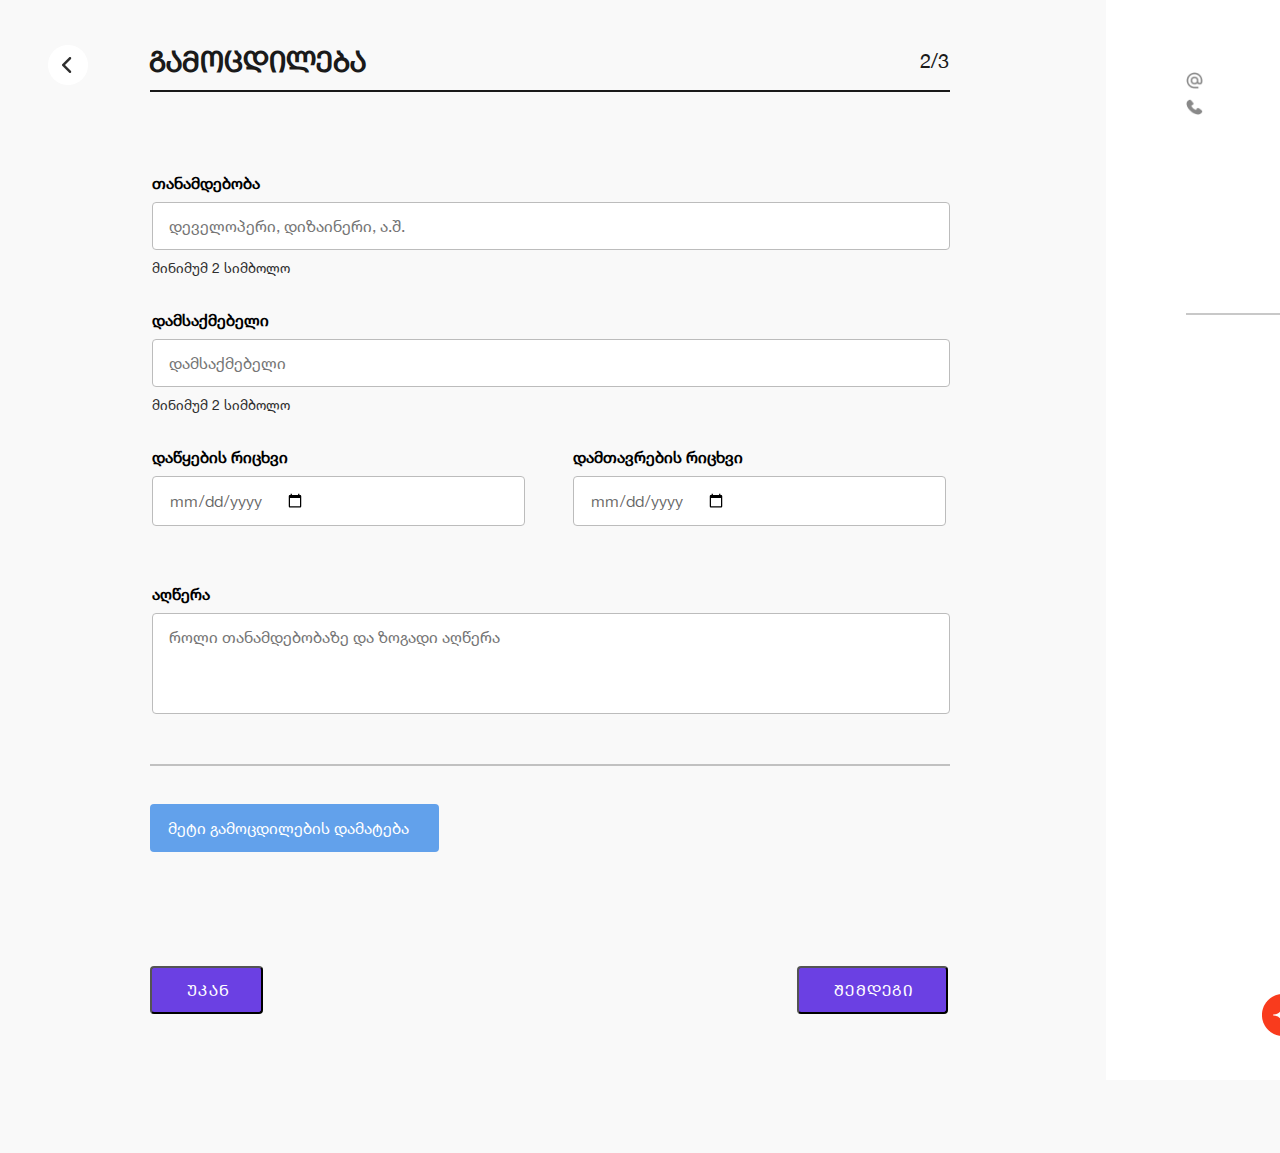
<file: experience.html>
<!DOCTYPE html>
<html lang="en">
<head>
    <meta charset="UTF-8">
    <meta http-equiv="X-UA-Compatible" content="IE=edge">
    <meta name="viewport" content="width=device-width, initial-scale=1.0">
    <title>Experiance</title>
    <link href="experienceStyles.css" rel="stylesheet">
</head>
<body>
        <img src="images\back.png" id="backButton">
        <h1 id="title">ᲒᲐᲛᲝᲪᲓᲘᲚᲔᲑᲐ</h1>
        <p id="page">2/3</p>
        <hr id="decLine">

        
    <div class="form-container">
        <form class="form">
            <div class="item">
                <div id="tanamdeboba" class="cont">
                    <label for="positionInput0" class="labels">თანამდებობა</label>
                    <input type="text" name="positionInput0" id="positionInput0" class="inputs" placeholder="დეველოპერი, დიზაინერი, ა.შ." onkeyup="localStorage.setItem(this.id, this.value)">
                    <span id="positionInput0Span"><img src="images/check.png"></span>
                    <span id="positionInput0SpanError"><img src="images/error.png"></span>
                    <p class="underInput">მინიმუმ 2 სიმბოლო</p>
                </div>
                <div id="damsaqmebeli" class="cont">
                    <label for="employer0" class="labels">დამსაქმებელი</label>
                    <input type="text" name="employerInput0" id="employerInput0" class="inputs" placeholder="დამსაქმებელი" onkeyup="localStorage.setItem(this.id, this.value)">
                    <span id="employerInput0Span"><img src="images/check.png"></span>
                    <span id="employerInput0SpanError"><img src="images/error.png"></span>
                    <p class="underInput">მინიმუმ 2 სიმბოლო</p>
                </div>
                <div class="cont tarigebi">
                    <div class="startDate">
                        <label for="startDateInput0" class="dateLabels">დაწყების რიცხვი</label>
                        <input type="date" name="startDateInput0" id="startDateInput0" class="dateInputs" onchange="localStorage.setItem(this.id, this.value)">
                    </div>
                    <div class="endDate">
                        <label for="endDateInput0" class="dateLabels">დამთავრების რიცხვი</label>
                        <input type="date" name="endDateInput0" id="endDateInput0" class="dateInputs" onchange="localStorage.setItem(this.id, this.value)">
                    </div>
                </div>
                <div id="agwera" class="cont">
                    <label for="descriptionTextField0" class="labels">აღწერა</label>
                    <textarea name="descriptionTextField0" id="descriptionTextField0" class="bigInputs" rows="4" placeholder="როლი თანამდებობაზე და ზოგადი აღწერა" onkeyup="localStorage.setItem(this.id, this.value)"></textarea>
                </div>

                <hr class="betweenItems">
            </div>
        </form>

        <div class="form-buttons">
            <button id="addExperience" type="button">მეტი გამოცდილების დამატება</button>
            <button type="button" id="goBack">ᲣᲙᲐᲜ</button>
            <button type="button" id="next">ᲨᲔᲛᲓᲔᲒᲘ</button>
        </div>
        
    </div>


    <div id="resume">
        <div id="privateInfoDiv">
            <div id="profilePictureDiv">
                <img id="profilePicture">
            </div>
            <div id="privateInfoItselfDiv">
                <div id="name" class="grid-item">
                    <p id="nameParagraph"></p>
                </div>
                <div id="contacts" class="grid-item">
                    <div id="emailDiv">
                        <img src="images/email.png" id="emailImage">
                        <p id="emailParagraph"></p>
                    </div>
                    <div id="telDiv">
                        <img src="images/mobile.png" id="telImage">
                        <p id="telParagraph"></p>
                    </div>
                </div>
                <div id="aboutMeDiv">
                    <p id="aboutMeTitle">ᲩᲔᲛ ᲨᲔᲡᲐᲮᲔᲑ</p>
                    <p id="aboutMeText"> </p>
                </div>
            </div>            
        </div>
        <hr class="hrsUnderPrivate">
        <div id="experienceDiv">
            <p id="experienceTitle">ᲒᲐᲛᲝᲪᲓᲘᲚᲔᲑᲐ</p>
            <div id="experienceGrid">

            </div>   
        </div>
        <hr class="hrsUnderExperience">
        <div id="educationDiv">
            <p id="educationTitle">ᲒᲐᲜᲐᲗᲚᲔᲑᲐ</p>
            <div id="educationGrid">
            </div>  
        </div>

        <img src="images/starLogo.png" id="starLogo">
    </div>

    <script src="experience.js" type="module"></script>
    <script src="addExperience.js" type="module"></script>
    <script src="experienceValidator.js" type="module"></script>
    <script src="experienceRouter.js" type="module"></script>

</body>
</html>
</file>
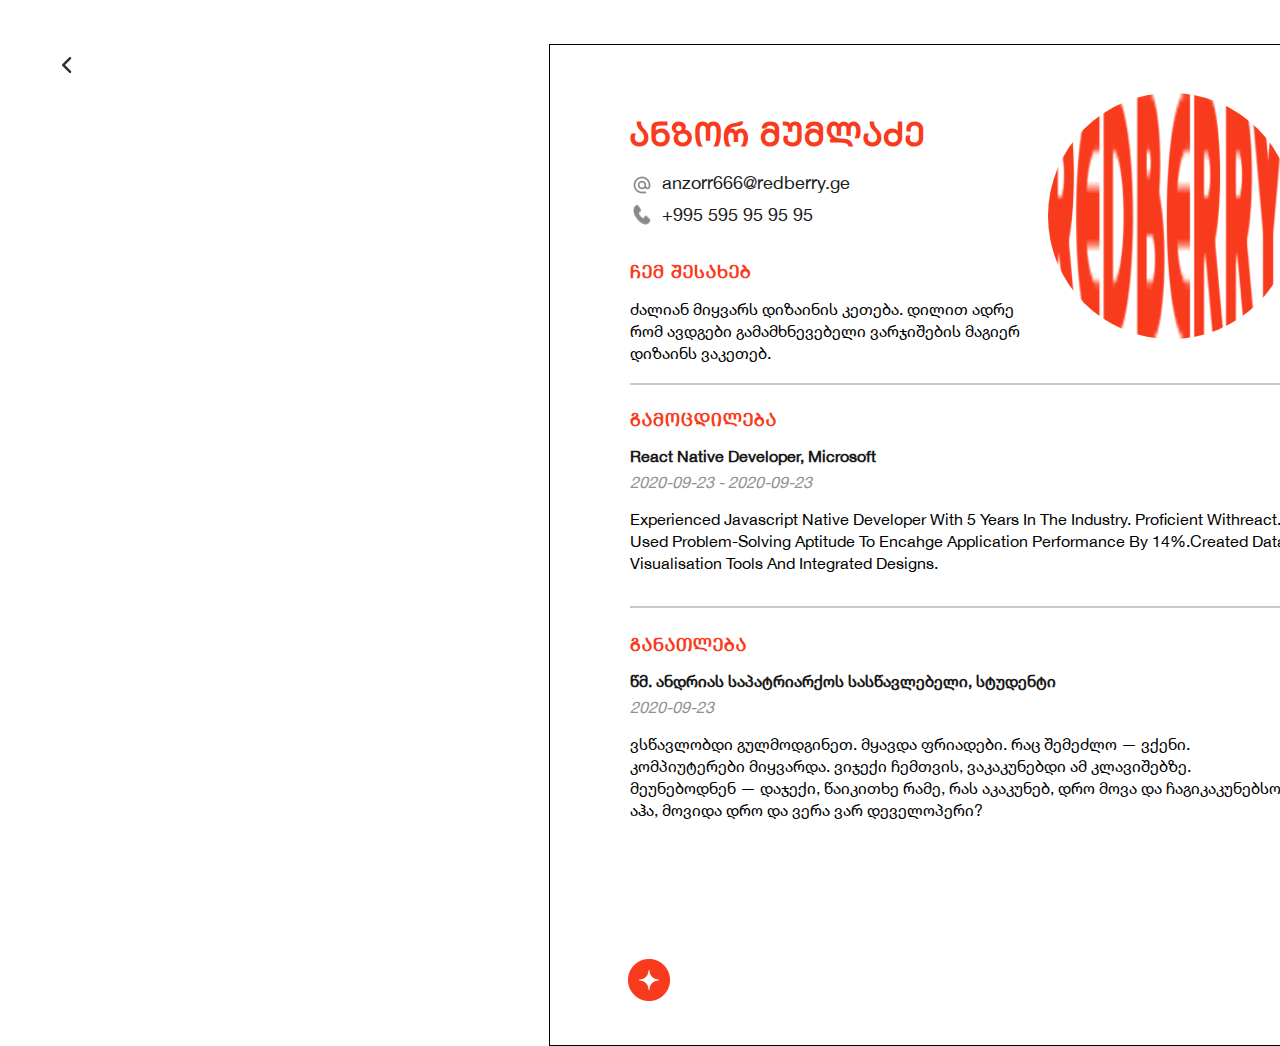
<file: final.html>
<!DOCTYPE html>
<html lang="en">
<head>
    <meta charset="UTF-8">
    <meta http-equiv="X-UA-Compatible" content="IE=edge">
    <meta name="viewport" content="width=device-width, initial-scale=1.0">
    <title>Final</title>
    <link rel="stylesheet" href="result.css">
</head>
<body>

    
    <img src="images/back.png" id="backButton">

    <div id="resume">
        <div id="privateInfoDiv">
            <div id="profilePictureDiv">
                <img src="images/redberryLogo.png" id="profilePicture">
            </div>
            <div id="privateInfoItselfDiv">
                <div id="name" class="grid-item">
                    <p id="nameParagraph">ᲐᲜᲖᲝᲠ ᲛᲣᲛᲚᲐᲫᲔ</p>
                </div>
                <div id="contacts" class="grid-item">
                    <div id="emailDiv">
                        <img src="images/email.png" id="emailImage">
                        <p id="emailParagraph">anzorr666@redberry.ge</p>
                    </div>
                    <div id="telDiv">
                        <img src="images/mobile.png" id="telImage">
                        <p id="telParagraph">+995 595 95 95 95</p>
                    </div>
                </div>
                <div id="aboutMeDiv">
                    <p id="aboutMeTitle">ᲩᲔᲛ ᲨᲔᲡᲐᲮᲔᲑ</p>
                    <p id="aboutMeText">ძალიან მიყვარს დიზაინის კეთება. დილით ადრე რომ 
                        ავდგები გამამხნევებელი ვარჯიშების მაგიერ დიზაინს ვაკეთებ. </p>
                </div>
            </div>            
        </div>
        <hr class="hrsUnderPrivate">
        <div id="experienceDiv">
            <p id="experienceTitle">ᲒᲐᲛᲝᲪᲓᲘᲚᲔᲑᲐ</p>
            <div id="experienceGrid">
                <div id="experienceGridItem">
                    <p class="experienceNameParagraph">React Native Developer, Microsoft</p>
                    <p class="experienceDatesParagraph">2020-09-23 - 2020-09-23</p>
                    <p class="experienceTextParagraph">Experienced Javascript Native Developer with 5 years in the industry. proficient withreact. Used problem-solving aptitude to encahge application performance by 14%.created data visualisation tools and integrated designs. </p>
                </div>
            </div>   
        </div>
        <hr class="hrsUnderExperience">
        <div id="educationDiv">
            <p id="educationTitle">ᲒᲐᲜᲐᲗᲚᲔᲑᲐ</p>
            <div id="educationGrid">
                <div id="educationGridItem">
                    <p class="educationNameParagraph">წმ. ანდრიას საპატრიარქოს სასწავლებელი, სტუდენტი</p>
                    <p class="educationDatesParagraph">2020-09-23</p>
                    <p class="educationTextParagraph">ვსწავლობდი გულმოდგინეთ. მყავდა ფრიადები. რაც შემეძლო — ვქენი. კომპიუტერები მიყვარდა. ვიჯექი ჩემთვის, ვაკაკუნებდი ამ კლავიშებზე. მეუნებოდნენ — დაჯექი, წაიკითხე რამე, რას აკაკუნებ, დრო მოვა და ჩაგიკაკუნებსო. აჰა, მოვიდა დრო და ვერა ვარ დეველოპერი?</p>
                </div>
            </div>  
        </div>

        <img src="images/starLogo.png" id="starLogo">
    </div>

    
</body>
</html>
</file>
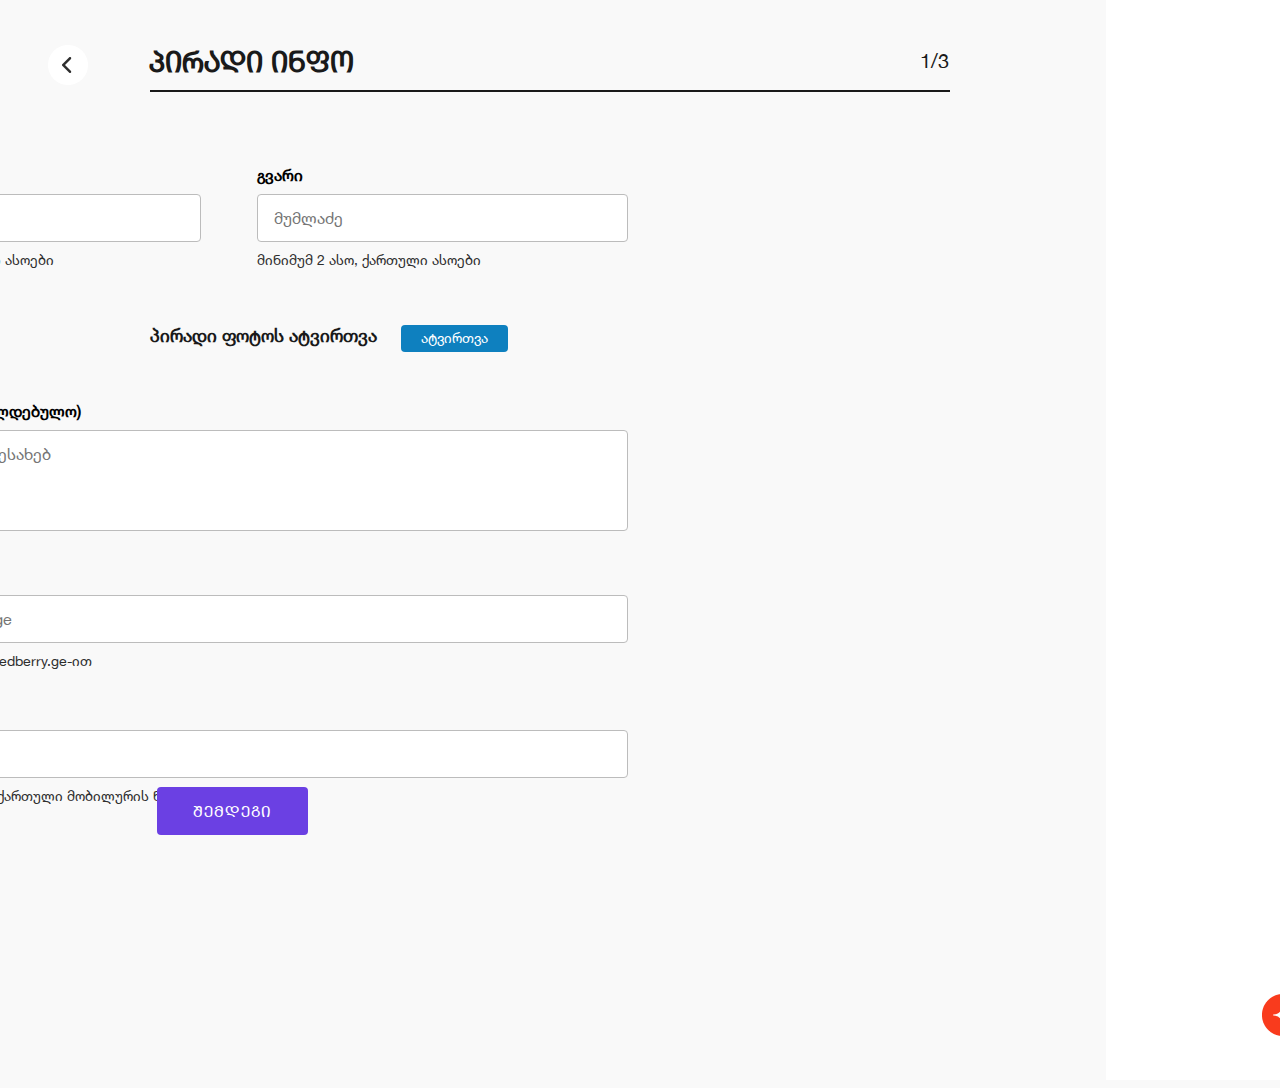
<file: private.html>
<!DOCTYPE html>
<html lang="en">
<head>
    <meta charset="UTF-8">
    <meta http-equiv="X-UA-Compatible" content="IE=edge">
    <meta name="viewport" content="width=device-width, initial-scale=1.0">
    <title>Private Information</title>
    <link href="privateStyles.css" rel="stylesheet">
</head>
<body>
    <img src="images\back.png" id="backButton">
    <h1 id="piradiInfo">ᲞᲘᲠᲐᲓᲘ ᲘᲜᲤᲝ</h1>
    <p1 id="page">1/3</p1>
    <hr id="decLine">

    
    <form id="form">
        <div class="name">
            <label for="nameInput" class="labels">სახელი</label>
            <input type="text" name="nameInput" id="nameInput" class="inputs" placeholder="ანზორ" onkeyup='localStorage.setItem(this.id, this.value);'>
            <span id="nameInputSpan"><img src="images/check.png"></span>
            <span id="nameInputSpanError"><img src="images/error.png"></span>
            <p class="underInput">მინიმუმ 2 ასო, ქართული ასოები</p>
        </div>

        <div class="lastName">
            <label for="lastNameInput" class="labels">გვარი</label>
            <input type="text" name="lastNameInput" id="lastNameInput" class="inputs" placeholder="მუმლაძე" onkeyup='localStorage.setItem(this.id, this.value);'>
            <span id="lastNameInputSpan"><img src="images/check.png"></span>
            <span id="lastNameInputSpanError"><img src="images/error.png"></span>
            <p class="underInput">მინიმუმ 2 ასო, ქართული ასოები</p>
        </div>

        <div id="photoContainer">
            <p id="photoLabel">პირადი ფოტოს ატვირთვა</p>
            <input style="display:none" id="photoInput" type="file"  accept="image/jpeg, image/png, image/jpg"></input>
            <span id="photoInputSpan"><img src="images/check.png"></span>
            <span id="photoInputSpanError"><img src="images/error.png"></span>
            <button id="uploadPhoto" type="button">ატვირთვა</button>
        </div>
     
        <div id="aboutMe">
            <label for="aboutMeTextField" class="labels">ჩემ შესახებ (არასავალდებულო)</label>
            <textarea name="aboutMeTextField" id="aboutMeTextField" class="bigInputs" rows="4" placeholder="ზოგადი ინფო შენ შესახებ" onkeyup='localStorage.setItem(this.id, this.value);'></textarea>
        </div>

        <div id="emailContainer">
            <label for="emailInput" class="labels">ელ. ფოსტა</label>
            <input type="text" name="emailInput" id="emailInput" class="inputs" placeholder="anzorr666@redberry.ge"  onkeyup='localStorage.setItem(this.id, this.value);'>
            <span id="emailInputSpan"><img src="images/check.png"></span>
            <span id="emailInputSpanError"><img src="images/error.png"></span>
            <p class="underInput">უნდა მთავრდებოდეს @redberry.ge-ით</p>
        </div>

        <div id="telContainer">
            <label for="telInput" class="labels">მობილურის ნომერი</label>
            <input type="text" name="telInput" id="telInput" class="inputs" placeholder="+995 551 12 34 56"  onkeyup='localStorage.setItem(this.id, this.value);'>
            <span id="telInputSpan"><img src="images/check.png"></span>
            <span id="telInputSpanError"><img src="images/error.png"></span>
            <p class="underInput" id="mobUn">უნდა აკმაყოფილებდეს ქართული მობილურის ნომრის ფორმატს</p>
        </div>

        <button id="next">ᲨᲔᲛᲓᲔᲒᲘ</button>
    </form>

    <div id="resume">
        <div id="privateInfoDiv">
            <div id="profilePictureDiv">
                <img id="profilePicture">
            </div>
            <div id="privateInfoItselfDiv">
                <div id="name" class="grid-item">
                    <p id="nameParagraph"></p>
                </div>
                <div id="contacts" class="grid-item">
                    <div id="emailDiv">
                        <img src="images/email.png" id="emailImage">
                        <p id="emailParagraph"></p>
                    </div>
                    <div id="telDiv">
                        <img src="images/mobile.png" id="telImage">
                        <p id="telParagraph"></p>
                    </div>
                </div>
                <div id="aboutMeDiv">
                    <p id="aboutMeTitle">ᲩᲔᲛ ᲨᲔᲡᲐᲮᲔᲑ</p>
                    <p id="aboutMeText"> </p>
                </div>
            </div>            
        </div>
        <hr class="hrsUnderPrivate">
        <div id="experienceDiv">
            <p id="experienceTitle">ᲒᲐᲛᲝᲪᲓᲘᲚᲔᲑᲐ</p>
            <div id="experienceGrid">
            </div>   
        </div>
        <hr class="hrsUnderExperience">
        <div id="educationDiv">
            <p id="educationTitle">ᲒᲐᲜᲐᲗᲚᲔᲑᲐ</p>
            <div id="educationGrid">
            </div>  
        </div>

        <img src="images/starLogo.png" id="starLogo">
    </div>


    <script src="privateRouter.js" type="module"></script>
    <script src="private.js" type="module"></script>
    <script src="privateValidator.js" type="module"></script>
    <script src="resumeUpdate1.js" type="module"></script>
</body>
</html>
</file>
<file: experienceStyles.css>
@font-face {
    font-family: HelveticaNeue;
    src: url(fonts/HelveticaNeue.ttf);
}

body{
    background-color: #F9F9F9;
    margin-top: 0;
}

#resume{
    position: relative;
    left: 1098px;
    width: 822px;
    height: 1080px;
    background-color: white;
    overflow: scroll;

}


#starLogo{
    position: absolute;
    width: 42px;
    height: 42px;
    left: 78px;
    bottom: 44px;
    margin: 0;
}

#backButton{
    position: absolute;
    width: 40px;
    height: 40px;
    left: 48px;
    top: 45px;
}

#title{
    position: absolute;
    height: 29px;
    left: 149px;
    top: 47px;
    color: #1A1A1A;
    margin: 0;
    font-family: 'HelveticaNeue';
    font-style: normal;
    font-weight: 1000;
    font-size: 29px;
    line-height: 29px;
}

#page{
    position: absolute;
    width: 29px;
    height: 24px;
    left: 920px;
    top: 49px;
    font-family: 'HelveticaNeue';
    font-style: normal;
    font-weight: 400;
    font-size: 20px;
    line-height: 24px;
    text-align: right;
    color: #1A1A1A;
    margin: 0;
}

#decLine{
    position: absolute;
    width: 798px;
    height: 0px;
    left: 150px;
    top: 88px;
    margin-top: 2px;
    border: 1px solid #1A1A1A;
}


.cont{
    width: 846px;
    display: flex;
    flex-direction: column;
    align-items: flex-start;
    padding: 8px 24px;
    gap: 8px;
    position: relative;
}

.labels{
    width: 371px;
    height: 21px;   
    font-family: 'HelveticaNeue';
    font-style: normal;
    font-weight: bold;
    font-size: 16px;
    line-height: 21px;
    display: flex;
    align-items: center;
    color: #000000;
    flex: none;
    order: 0;
    align-self: stretch;
    flex-grow: 0;
}

.inputs{
    box-sizing: border-box;
    width: 798px;
    height: 48px;
    background: #FFFFFF;
    border: 1px solid #BCBCBC;
    border-radius: 4px;
    flex: none;
    order: 1;
    align-self: stretch;
    flex-grow: 0;
    padding-left: 16px;
    font-family: 'HelveticaNeue';
    font-style: normal;
    font-weight: 400;
    font-size: 16px;
    line-height: 21px;
    display: flex;
    align-items: center;
    color: rgba(0, 0, 0, 0.6);
}

.inputs:focus{
    outline: none;
    border: 2px solid #BCBCBC;
    border-radius: 4px;
}

.underInput{
    width: 371px;
    height: 21px;   
    font-family: 'HelveticaNeue';
    font-style: normal;
    font-weight: 300;
    font-size: 14px;
    line-height: 21px;
    display: flex;
    align-items: center;
    color: #2E2E2E;
    flex: none;
    order: 2;
    align-self: stretch;
    flex-grow: 0;
    margin: 0;
} 

.tarigebi{
    display: flex;
    flex-direction: row;
}

.startDate, .endDate{
    float:left;
    width: 393px;
    height: 93px;
}

.dateInputs{
    width: 339px;
    height: 48px;
    background: #FFFFFF;
    border: 1px solid #BCBCBC;
    border-radius: 4px;
    flex: none;
    order: 1;
    align-self: stretch;
    flex-grow: 0;
    padding-left: 16px;
    padding-right: 16px;
    font-family: 'HelveticaNeue';
    font-style: normal;
    font-weight: 400;
    font-size: 16px;
    line-height: 21px;
    display: flex;
    align-items: center;
    color: rgba(0, 0, 0, 0.6);
}

.dateLabels{
    width: 339px;
    height: 21px;
    font-family: 'HelveticaNeue';
    font-style: normal;
    font-weight: bold;
    font-size: 16px;
    line-height: 21px;
    display: flex;
    align-items: center;
    color: #000000;
    flex: none;
    order: 0;
    align-self: stretch;
    flex-grow: 0;
    padding-bottom: 8px;
}

#endDate{
    margin-left: 24px;
}

.bigInputs{
    resize:none;
    width: 764px;
    background: #FFFFFF;
    border: 1px solid #BCBCBC;
    border-radius: 4px;
    flex: none;
    order: 1;
    padding-left: 16px;
    padding-right: 16px;
    padding-top: 13px;
    font-family: 'HelveticaNeue';
    font-style: normal;
    font-weight: 400;
    font-size: 16px;
    line-height: 21px;
    color: rgba(0, 0, 0, 0.6);
}

.bigInputs:focus{
    outline: none;
    background: #FFFFFF;
    border: 2px solid #BCBCBC;
    border-radius: 4px;
}

.betweenItems{
    width: 798px;
    height: 0px;
    top: 760px;
    border: 1px solid #C1C1C1;
    transform: translateX(-25px);
    margin-bottom: 40px;
}




#positionInput0Span, #employerInput0Span{
    display: none;
    position: absolute;
    top:52px;
    left: 782.75px;
}

#positionInput0SpanError, #employerInput0SpanError, #endDateInput0SpanError, #descInput0SpanError{
    display: none;
    position: absolute;
    top:52px;
    left: 841px;
}

#startDateInput0Span{
    display: none;
    position: absolute;
    top:52px;
    left: 410px;
}

#startDateInput0SpanError{
    display: none;
    position: absolute;
    top:52px;
    left: 408px;
}

#endDateInput0Span, #descInput0Span{
    display: none;
    position: absolute;
    top:52px;
    left: 840px;
}

.endDate{
    margin-left: 20px;
}


#photoInputSpanError{
    display: none;
    position: absolute;
    left: 371px;
    top: 3px;
}

#photoInputSpan{
    display: none;
    position: absolute;
    top: 4px;
    left: 373px;
}

#addExperience{
    display: flex;
    flex-direction: row;
    justify-content: space-between;
    align-items: center;
    padding: 18px 18px;
    gap: 20px;
    position: absolute;
    width: 289px;
    height: 48px;
    background: #62A1EB;
    border-radius: 4px;
    font-family: 'HelveticaNeue';
    font-style: normal;
    font-weight: 500;
    font-size: 16px;
    line-height: 20px;  
    color: #FFFFFF;
    border:none;
    top: 5px;
}

#goBack{
    display: flex;
    flex-direction: row;
    justify-content: space-between;
    align-items: center;
    padding-left: 35px;
    padding-right: 35px;
    gap: 20px;
    position: absolute;
    width: 113px;
    height: 48px;
    background: #6B40E3;
    border-radius: 4px;
    font-family: 'HelveticaNeue';
    font-style: normal;
    font-weight: 500;
    font-size: 16px;
    line-height: 20px;
    letter-spacing: 0.08em;
    color: #FFFFFF;
    top: 167px;
}

#next{
    display: flex;
    flex-direction: row;
    justify-content: space-between;
    align-items: center;
    padding-left: 35px;
    padding-right: 35px;
    gap: 20px;  
    position: absolute;
    width: 151px;
    height: 48px;
    background: #6B40E3;
    border-radius: 4px;
    font-family: 'HelveticaNeue';
    font-style: normal;
    font-weight: 500;
    font-size: 16px;
    line-height: 20px;
    letter-spacing: 0.08em;
    color: #FFFFFF;
    top: 167px;
    left: 647px;
}



.form-container{
    width: 798px;
    position: absolute;
    left: 150px;
    top:88px;
    display: flex;
    flex-direction: column;
}

.form-buttons{
    position: relative;
    width: 798px;
    height:210px;
    top: 70px;
    margin-bottom: 130px;
}


.form{
    display: grid;
    position: relative;
    float: left;
    width: 846px;
    top: 77px;
    left: -22px;
}

.item{
    display: grid;
    width: 846px;
    grid-template-rows: 125px 125px 125px 168px;
    row-gap: 12px;
}

#dec{
    position: relative;
    width: 798px;
    height: 0px;
    border: 1px solid #1A1A1A;
}




.decoration{
    width: 662px;
    border: 1px solid #C8C8C8;
    position: relative;
    margin-left: 0;
}

#jobHeader{
    font-family: 'HelveticaNeue';
    display: none;
    font-style: normal;
    font-weight: 700;
    font-size: 18px;
    line-height: 22px;
    color: #F93B1D;
    margin: 0;
    margin-top: 20px;
}

.jobInResume{
    position: relative;
    left: 80px;
    top: 24px;
}

.jobName{
    position: relative;
    font-family: 'HelveticaNeue';
    font-style: normal;
    font-weight: 1000;
    font-size: 16px;
    line-height: 20px;
    color: #1A1A1A;
    margin-top: 15px;
    margin-bottom: 0;
}

.dates{
    margin-top: 7px;
    font-family: 'HelveticaNeue';
    font-style: italic;
    font-weight: 400;
    font-size: 16px;
    line-height: 19px;
    color: #919191;
    margin-bottom: 0;
}

.jobdesc{
    font-family: 'HelveticaNeue';
    font-style: normal;
    font-weight: 500;
    font-size: 16px;
    line-height: 22px;
    text-transform: capitalize;
    color: #000000;
    margin-bottom: 0;
    margin-top: 16px;
    max-width: 662px;
}

#text{
    min-height: 90px;
}




































#privateInfoDiv{
    margin-left: 80px;
    align-self: center;
    display: grid;
    grid-template-columns: 2fr 1fr;
    grid-template-rows: auto;
    position: relative;
    width: 664.37px;
    margin-top:48px;
}

#profilePicture{
    position:relative;
    border-radius: 50%;
    height: 246px;
    width: 246px;
}

#profilePictureDiv{
    display: flex;
    grid-column: 2/3;
    grid-row: 1/2;
}

#privateInfoItselfDiv{
    width: 418.37px;
    grid-column: 1/3;
    grid-row: 1/2;
}

#name{
    margin-top: 20px;
}

#nameParagraph{
    font-family: 'Helvetica Neue';
    font-style: normal;
    font-weight: 900;
    font-size: 34px;
    line-height: 42px;
    color: #F93B1D;
    margin-bottom: 0;
    margin-top: 0;
}

#emailDiv{
    position: relative;
    display: flex;
    margin-top: 17px;
}

#telDiv{
    position: relative;
    display: flex;
    margin-top: 10px; 
}

#emailImage{
    margin-left: 2.67px;
    padding-top: 4px;
}

#telImage{
    margin-left: 2.67px;
}

#emailParagraph, #telParagraph{
    margin-left: 11.67px;
    font-family: 'Helvetica Neue';
    font-style: normal;
    font-weight: 400;
    font-size: 18px;
    line-height: 21px;
    color: #1A1A1A;
}


#aboutMeTitle{
    margin-top: 35.55px;
    font-family: 'Helvetica Neue';
    font-style: normal;
    font-weight: 700;
    font-size: 18px;
    line-height: 22px;
    color: #F93B1D;
    margin-bottom: 0;
}

#aboutMeText{
    margin-top: 15px;
    font-family: 'Helvetica Neue';
    font-style: normal;
    font-weight: 400;
    font-size: 16px;
    line-height: 22px;
    text-transform: lowercase;
    color: #000000;
    width: 450px;
    margin-bottom: 0;
}

.hrsUnderPrivate{
    margin-left: 80px;
    margin-top: 19px;
    width: 662px;
    border: 1px solid #C8C8C8;
}

#experienceDiv{
    margin-left: 80px;
    width: 664.37px;
    align-self: center;
    position: relative;
}

#experienceTitle{
    margin-top: 24px;
    font-family: 'Helvetica Neue';
    font-style: normal;
    font-weight: 700;
    font-size: 18px;
    line-height: 22px;
    color: #F93B1D;
    margin-bottom: 0;
    display: none;

}

#experienceGrid{
    position: relative;
    display: grid;
}

.experienceNameParagraph{
    font-family: 'Helvetica Neue';
    font-style: normal;
    font-weight: 700;
    font-size: 16px;
    line-height: 20px;
    color: #1A1A1A;
    margin-top: 15px;
    margin-bottom: 0;
}

.experienceDatesParagraph{
    font-family: 'Helvetica Neue';
    font-style: italic;
    font-weight: 400;
    font-size: 16px;
    line-height: 19px;
    color: #919191;
    margin-top: 7px;
    margin-bottom: 0;
}

.experienceTextParagraph{
    font-family: 'Helvetica Neue';
    font-style: normal;
    font-weight: 500;
    font-size: 16px;
    line-height: 22px;
    text-transform: capitalize;
    color: #000000;
    margin-top: 16px;
    margin-bottom: 0;
}

.hrsUnderExperience{
    margin-left: 80px;
    margin-top: 32px;
    width: 662px;
    border: 1px solid #C8C8C8;
    margin-bottom: 0;
    display: none;

}















#educationDiv{
    margin: 0;
    margin-left: 80px;
    width: 664.37px;
    align-self: center;
    position: relative;
}

#educationTitle{
    display: none;
    margin: 0;
    margin-top: 26px;
    font-family: 'Helvetica Neue';
    font-style: normal;
    font-weight: 700;
    font-size: 18px;
    line-height: 22px;
    color: #F93B1D;
}

#educationGrid{
    margin: 0;
    position: relative;
    display: grid;
}

.educationNameParagraph{
    margin: 0;
    font-family: 'Helvetica Neue';
    font-style: normal;
    font-weight: 700;
    font-size: 16px;
    line-height: 20px;
    color: #1A1A1A;
    margin-top: 15px;
}

.educationDatesParagraph{
    margin: 0;
    font-family: 'Helvetica Neue';
    font-style: italic;
    font-weight: 400;
    font-size: 16px;
    line-height: 19px;
    color: #919191;
    margin-top: 7px;
}

.educationTextParagraph{
    margin: 0;
    font-family: 'Helvetica Neue';
    font-style: normal;
    font-weight: 500;
    font-size: 16px;
    line-height: 22px;
    text-transform: capitalize;
    color: #000000;
    margin-top: 16px;
}

#starLogo{
    margin: 0;
    position: absolute;
    margin-left: 78px;
    bottom: 44px;
}

#emailImage, #telImage{
    width: 16.67px;
    margin: 0;
    height: 16.67px;
}

#emailParagraph, #telParagraph{
    margin: 0;
    margin: 0;
    margin-left: 11.67px;
}
</file>
<file: result.css>
@font-face {
    font-family: "Helvetica Neue";
    src: url(fonts/HelveticaNeue.ttf);
}

*{
    margin: 0;
    padding: 0;
}

#backButton{
    position: relative;
    top:45px;
    left:48px;
}


#resume{
    position: relative;
    flex-wrap: wrap;
    align-items: center;
    justify-content: center;
    left: 549px;
    width: 822px;
    border: 0.8px solid #000000;
    height: 1000px;
    overflow: scroll;
}

#privateInfoDiv{
    margin-left: 80px;
    align-self: center;
    display: grid;
    grid-template-columns: 2fr 1fr;
    grid-template-rows: auto;
    position: relative;
    width: 664.37px;
    margin-top:48px;
}

#profilePicture{
    position:relative;
    border-radius: 50%;
    height: 246px;
    width: 246px;
}

#profilePictureDiv{
    display: flex;
    grid-column: 2/3;
    grid-row: 1/2;
}

#privateInfoItselfDiv{
    width: 418.37px;
    grid-column: 1/3;
    grid-row: 1/2;
}

#name{
    margin-top: 20px;
}

#nameParagraph{
    font-family: 'Helvetica Neue';
    font-style: normal;
    font-weight: 900;
    font-size: 34px;
    line-height: 42px;
    color: #F93B1D;
    letter-spacing: 1px;
}

#emailDiv{
    position: relative;
    display: flex;
    margin-top: 17px;
}

#telDiv{
    position: relative;
    display: flex;
    margin-top: 10px; 
}

#emailImage{
    margin-left: 2.67px;
    padding-top: 4px;
}

#telImage{
    margin-left: 2.67px;
}

#emailParagraph, #telParagraph{
    margin-left: 11.67px;
    font-family: 'Helvetica Neue';
    font-style: normal;
    font-weight: 400;
    font-size: 18px;
    line-height: 21px;
    color: #1A1A1A;
}


#aboutMeTitle{
    margin-top: 35.55px;
    font-family: 'Helvetica Neue';
    font-style: normal;
    font-weight: 700;
    font-size: 18px;
    line-height: 22px;
    color: #F93B1D;
    letter-spacing: 1px;
}

#aboutMeText{
    margin-top: 15px;
    font-family: 'Helvetica Neue';
    font-style: normal;
    font-weight: 400;
    font-size: 16px;
    line-height: 22px;
    text-transform: lowercase;
    color: #000000;
}

.hrsUnderPrivate{
    margin-left: 80px;
    margin-top: 19px;
    width: 662px;
    border: 1px solid #C8C8C8;
}

#experienceDiv{
    margin-left: 80px;
    width: 664.37px;
    align-self: center;
    position: relative;
}

#experienceTitle{
    margin-top: 24px;
    font-family: 'Helvetica Neue';
    font-style: normal;
    font-weight: 700;
    font-size: 18px;
    line-height: 22px;
    color: #F93B1D;
    letter-spacing: 1px;
}

#experienceGrid{
    position: relative;
    display: grid;
}

.experienceNameParagraph{
    font-family: 'Helvetica Neue';
    font-style: normal;
    font-weight: 700;
    font-size: 16px;
    line-height: 20px;
    color: #1A1A1A;
    margin-top: 15px;
}

.experienceDatesParagraph{
    font-family: 'Helvetica Neue';
    font-style: italic;
    font-weight: 400;
    font-size: 16px;
    line-height: 19px;
    color: #919191;
    margin-top: 7px;
}

.experienceTextParagraph{
    font-family: 'Helvetica Neue';
    font-style: normal;
    font-weight: 500;
    font-size: 16px;
    line-height: 22px;
    text-transform: capitalize;
    color: #000000;
    margin-top: 16px;
}

.hrsUnderExperience{
    margin-left: 80px;
    margin-top: 32px;
    width: 662px;
    border: 1px solid #C8C8C8;
}




#educationDiv{
    margin-left: 80px;
    width: 664.37px;
    align-self: center;
    position: relative;
}

#educationTitle{
    margin-top: 26px;
    font-family: 'Helvetica Neue';
    font-style: normal;
    font-weight: 700;
    font-size: 18px;
    line-height: 22px;
    color: #F93B1D;
    letter-spacing: 1px;
}

#educationGrid{
    position: relative;
    display: grid;
}

.educationNameParagraph{
    font-family: 'Helvetica Neue';
    font-style: normal;
    font-weight: 700;
    font-size: 16px;
    line-height: 20px;
    color: #1A1A1A;
    margin-top: 15px;
}

.educationDatesParagraph{
    font-family: 'Helvetica Neue';
    font-style: italic;
    font-weight: 400;
    font-size: 16px;
    line-height: 19px;
    color: #919191;
    margin-top: 7px;
}

.educationTextParagraph{
    font-family: 'Helvetica Neue';
    font-style: normal;
    font-weight: 500;
    font-size: 16px;
    line-height: 22px;
    text-transform: capitalize;
    color: #000000;
    margin-top: 16px;
}

#starLogo{
    position: absolute;
    margin-left: 78px;
    bottom: 44px;
}
</file>
<file: privateStyles.css>
@font-face {
    font-family: HelveticaNeue;
    src: url(fonts/HelveticaNeue.ttf);
}

body{
    background-color: #F9F9F9;
    margin-top: 0;
}

#resume{
    position: relative;
    left: 1098px;
    width: 822px;
    height: 1080px;
    background-color: white;
    overflow: scroll;
}

#starLogo{
    position: absolute;
    width: 42px;
    height: 42px;
    left: 78px;
    bottom: 44px;
    margin: 0;
}


#backButton{
    position: absolute;
    width: 40px;
    height: 40px;
    left: 48px;
    top: 45px;
}

#piradiInfo{
    position: absolute;
    height: 29px;
    left: 149px;
    top: 47px;
    color: #1A1A1A;
    margin: 0;
    font-family: 'HelveticaNeue';
    font-style: normal;
    font-weight: 1000;
    font-size: 29px;
    line-height: 29px;
}

#page{
    position: absolute;
    width: 29px;
    height: 24px;
    left: 920px;
    top: 49px;
    font-family: 'HelveticaNeue';
    font-style: normal;
    font-weight: 400;
    font-size: 20px;
    line-height: 24px;
    text-align: right;
    color: #1A1A1A;
}

#decLine{
    position: absolute;
    width: 798px;
    height: 0px;
    left: 150px;
    top: 88px;
    margin-top: 2px;
    border: 1px solid #1A1A1A;
}

.labels{
    width: 371px;
    height: 21px;   
    font-family: 'HelveticaNeue';
    font-style: normal;
    font-weight: bold;
    font-size: 16px;
    line-height: 21px;
    display: flex;
    align-items: center;
    color: #000000;
    flex: none;
    order: 0;
    align-self: stretch;
    flex-grow: 0;
}

.name{
    display: flex;
    flex-direction: column;
    align-items: flex-start;
    padding: 8px 24px;
    gap: 8px;
    position: absolute;
    width: 419px;
    height: 122px;
    left: calc(50% - 419px/2 - 624.5px);
    top: 157px;
}

.lastName{
    display: flex;
    flex-direction: column;
    align-items: flex-start;
    padding: 8px 24px;
    gap: 8px;
    position: absolute;
    width: 419px;
    height: 122px;
    left: calc(50% - 419px/2 - 197.5px);
    top: 157px;
}

.inputs{
    box-sizing: border-box;
    width: 371px;
    height: 48px;
    background: #FFFFFF;
    border: 1px solid #BCBCBC;
    border-radius: 4px;
    flex: none;
    order: 1;
    align-self: stretch;
    flex-grow: 0;
    padding-left: 16px;
    font-family: 'HelveticaNeue';
    font-style: normal;
    font-weight: 400;
    font-size: 16px;
    line-height: 21px;
    display: flex;
    align-items: center;
    color: rgba(0, 0, 0, 0.6);
}

.inputs:focus{
    outline: none;
    border: 2px solid #BCBCBC;
    border-radius: 4px;
}

.underInput{
    width: 371px;
    height: 21px;   
    font-family: 'HelveticaNeue';
    font-style: normal;
    font-weight: 300;
    font-size: 14px;
    line-height: 21px;
    display: flex;
    align-items: center;
    color: #2E2E2E;
    flex: none;
    order: 2;
    align-self: stretch;
    flex-grow: 0;
    margin: 0;
} 

#photoContainer{
    position:absolute;
    left: 150px;
    top: 325px;
    display: flex;
    flex-direction: row;
    align-items: flex-start;
}

#photoLabel{
    display: flex;
    height: 22px;
    left: 150px;
    top: 325px;
    font-family: 'HelveticaNeue';
    font-style: normal;
    font-weight: bold;
    font-size: 18px;
    line-height: 22px;
    color: #1A1A1A;
    margin: 0;
}

#uploadPhoto{
    display: flex;
    flex-direction: row;
    justify-content: center;
    align-items: center;
    padding: 10px 10px 12px;
    gap: 10px;
    position: absolute;
    width: 107px;
    height: 27px;
    left: 251px;
    background: #0E80BF;
    outline: none;
    border: none;
    border-radius: 4px;
    margin:0;
    font-family: 'HelveticaNeue';
    font-style: normal;
    font-weight: 400;
    font-size: 14px;
    line-height: 17px;
    color: #FFFFFF;
    padding:9px
}

#aboutMe{
    display: flex;
    flex-direction: column;
    align-items: flex-start;
    padding: 8px 24px;
    gap: 8px;
    position: absolute;
    width: 798px;
    height: 148px;
    left: calc(50% - 846px/2 - 411px);
    top: 393px;
}

.bigInputs{
    resize:none;
    width: 764px;
    background: #FFFFFF;
    border: 1px solid #BCBCBC;
    border-radius: 4px;
    flex: none;
    order: 1;
    padding-left: 16px;
    padding-right: 16px;
    padding-top: 13px;
    font-family: 'HelveticaNeue';
    font-style: normal;
    font-weight: 400;
    font-size: 16px;
    line-height: 21px;
    color: rgba(0, 0, 0, 0.6);
}

.bigInputs:focus{
    outline: none;
    background: #FFFFFF;
    border: 2px solid #BCBCBC;
    border-radius: 4px;
}

#emailContainer{
    display: flex;
    flex-direction: column;
    align-items: flex-start;
    padding: 8px 24px;
    gap: 8px;
    position: absolute;
    width: 846px;
    height: 122px;
    left: calc(50% - 846px/2 - 411px);
    top: 558px;
}

#emailInput{
    width: 798px;
}

#telContainer{
    display: flex;
    flex-direction: column;
    align-items: flex-start;
    padding: 8px 24px;
    gap: 8px;
    position: absolute;
    width: 846px;
    height: 122px;
    left: calc(50% - 846px/2 - 411px);
    top: 693px;
}

#telInput{
    width: 798px;
}

#mobUn{
    width:100%;
}

#next{
    outline: none;
    border: none;
    display: flex;
    flex-direction: row;
    justify-content: center;
    align-items: center;
    text-align: center;
    gap: 20px;
    position: absolute;
    width: 151px;
    height: 48px;
    right: 972px;
    bottom: 65px;
    background: #6B40E3;
    border-radius: 4px;
    font-family: 'HelveticaNeue';
    font-style: normal;
    font-weight: 500;
    font-size: 16px;
    line-height: 20px;
    letter-spacing: 0.08em;
    color: #FFFFFF;
    flex: none;
    order: 0;
    flex-grow: 0;
}

#nameInputSpan, #lastNameInputSpan{
    display: none;
    position:absolute;
    top:52px;
    left: 355.75px;
}

#nameInputSpanError, #lastNameInputSpanError{
    display: none;
    position:absolute;
    top:52px;
    left: 401.5px;
}

#emailInputSpan, #telInputSpan{
    display: none;
    position:absolute;
    top:52px;
    left: 782.75px;
}


#emailInputSpanError, #telInputSpanError{
    display: none;
    position:absolute;
    top:52px;
    left: 841px;
}

#photoInputSpan{
    display: none;
    position:absolute;
    padding-top: 4px;
    left: 366px;
}
#photoInputSpanError{
    display: none;
    position:absolute;
    left: 365px;
}









#privateInfoDiv{
    margin-left: 80px;
    align-self: center;
    display: grid;
    grid-template-columns: 2fr 1fr;
    grid-template-rows: auto;
    position: relative;
    width: 664.37px;
    margin-top:48px;
}

#profilePicture{
    position:relative;
    border-radius: 50%;
    height: 246px;
    width: 246px;
}

#profilePictureDiv{
    display: flex;
    grid-column: 2/3;
    grid-row: 1/2;
}

#privateInfoItselfDiv{
    width: 418.37px;
    grid-column: 1/3;
    grid-row: 1/2;
}

#name{
    margin-top: 20px;
}

#nameParagraph{
    font-family: 'Helvetica Neue';
    font-style: normal;
    font-weight: 900;
    font-size: 34px;
    line-height: 42px;
    color: #F93B1D;
    margin-bottom: 0;
    margin-top: 0;
    word-break: break-all;
}

#emailDiv{
    position: relative;
    display: flex;
    margin-top: 17px;
}

#telDiv{
    position: relative;
    display: flex;
    margin-top: 10px; 
}

#emailImage{
    margin-left: 2.67px;
    padding-top: 4px;
    display: none;
}

#telImage{
    margin-left: 2.67px;
    display: none;
}

#emailParagraph, #telParagraph{
    margin-left: 11.67px;
    font-family: 'Helvetica Neue';
    font-style: normal;
    font-weight: 400;
    font-size: 18px;
    line-height: 21px;
    color: #1A1A1A;
}


#aboutMeTitle{
    margin-top: 35.55px;
    font-family: 'Helvetica Neue';
    font-style: normal;
    font-weight: 700;
    font-size: 18px;
    line-height: 22px;
    color: #F93B1D;
    margin-bottom: 0;
}

#aboutMeText{
    margin-top: 15px;
    font-family: 'Helvetica Neue';
    font-style: normal;
    font-weight: 400;
    font-size: 16px;
    line-height: 22px;
    text-transform: lowercase;
    color: #000000;
    width: 450px;
    margin-bottom: 0;
}

.hrsUnderPrivate{
    margin-left: 80px;
    margin-top: 19px;
    width: 662px;
    border: 1px solid #C8C8C8;
    display: none;
}

#experienceDiv{
    margin-left: 80px;
    width: 664.37px;
    align-self: center;
    position: relative;
}

#experienceTitle{
    margin-top: 24px;
    font-family: 'Helvetica Neue';
    font-style: normal;
    font-weight: 700;
    font-size: 18px;
    line-height: 22px;
    color: #F93B1D;
    margin-bottom: 0;
    display: none;
}

#experienceGrid{
    position: relative;
    display: grid;
}

.experienceNameParagraph{
    font-family: 'Helvetica Neue';
    font-style: normal;
    font-weight: 700;
    font-size: 16px;
    line-height: 20px;
    color: #1A1A1A;
    margin-top: 15px;
    margin-bottom: 0;
}

.experienceDatesParagraph{
    font-family: 'Helvetica Neue';
    font-style: italic;
    font-weight: 400;
    font-size: 16px;
    line-height: 19px;
    color: #919191;
    margin-top: 7px;
    margin-bottom: 0;
}

.experienceTextParagraph{
    font-family: 'Helvetica Neue';
    font-style: normal;
    font-weight: 500;
    font-size: 16px;
    line-height: 22px;
    text-transform: capitalize;
    color: #000000;
    margin-top: 16px;
    margin-bottom: 0;
}

.hrsUnderExperience{
    margin-left: 80px;
    margin-top: 32px;
    width: 662px;
    border: 1px solid #C8C8C8;
    margin-bottom: 0;
    display: none;
}















#educationDiv{
    margin: 0;
    margin-left: 80px;
    width: 664.37px;
    align-self: center;
    position: relative;
}

#educationTitle{
    margin: 0;
    margin-top: 26px;
    font-family: 'Helvetica Neue';
    font-style: normal;
    font-weight: 700;
    font-size: 18px;
    line-height: 22px;
    color: #F93B1D;
    display: none;
}

#educationGrid{
    margin: 0;
    position: relative;
    display: grid;
}

.educationNameParagraph{
    margin: 0;
    font-family: 'Helvetica Neue';
    font-style: normal;
    font-weight: 700;
    font-size: 16px;
    line-height: 20px;
    color: #1A1A1A;
    margin-top: 15px;
}

.educationDatesParagraph{
    margin: 0;
    font-family: 'Helvetica Neue';
    font-style: italic;
    font-weight: 400;
    font-size: 16px;
    line-height: 19px;
    color: #919191;
    margin-top: 7px;
}

.educationTextParagraph{
    margin: 0;
    font-family: 'Helvetica Neue';
    font-style: normal;
    font-weight: 500;
    font-size: 16px;
    line-height: 22px;
    text-transform: capitalize;
    color: #000000;
    margin-top: 16px;
}

#starLogo{
    margin: 0;
    position: absolute;
    margin-left: 78px;
    bottom: 44px;
}

#emailImage, #telImage{
    width: 16.67px;
    margin: 0;
    height: 16.67px;
}

#emailParagraph, #telParagraph{
    margin: 0;
    margin: 0;
    margin-left: 11.67px;
}
</file>
